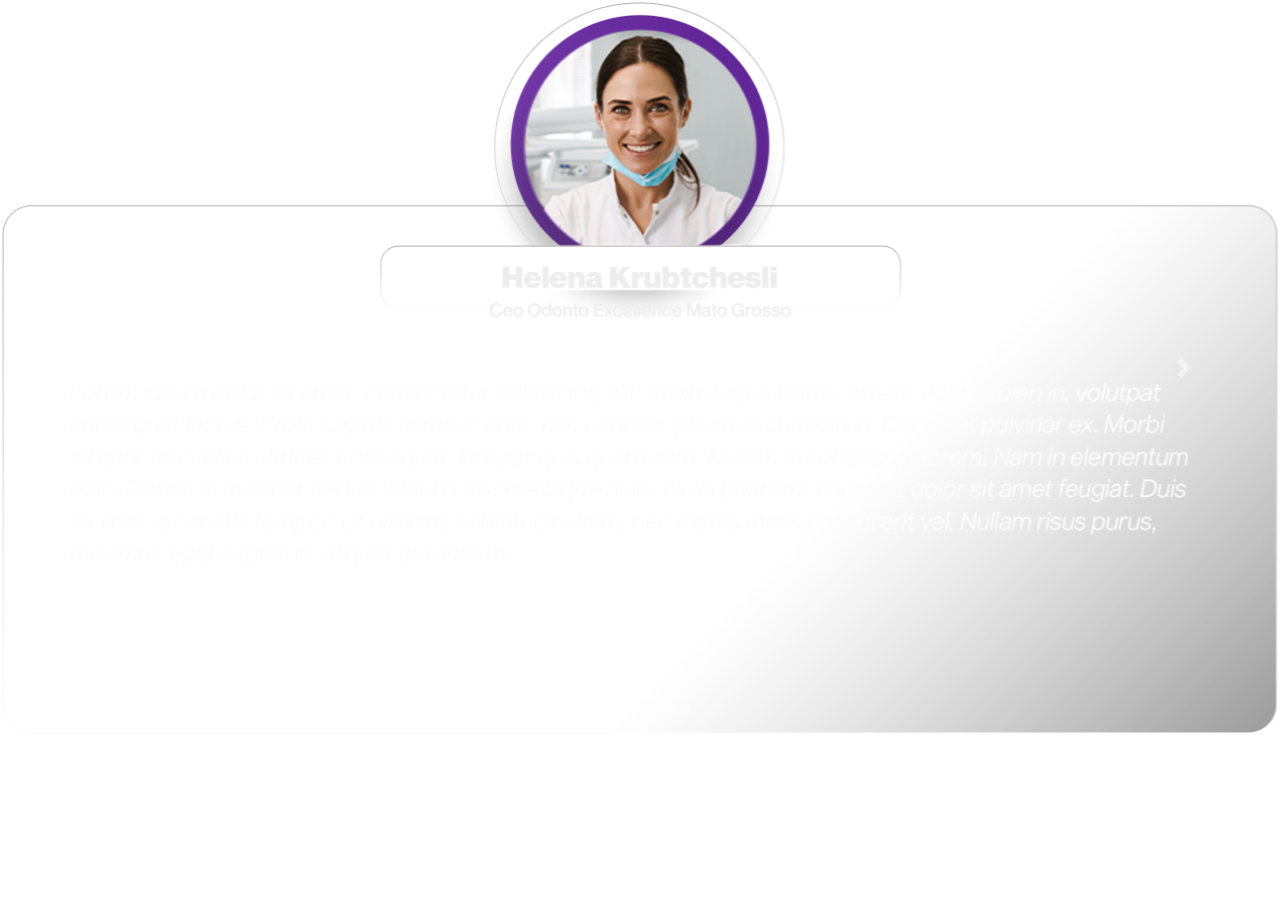
<file: carousel.html>
<!DOCTYPE html>
<html lang="pt-BR">
    <head>
        <meta charset="UTF-8">
        <meta http-equiv="X-UA-Compatible" content="IE=edge">
        <meta name="viewport" content="width=device-width, initial-scale=1, shrink-to-fit=no">

        <!--- Inicializando o Bootstrap CSS -->
        <link rel="stylesheet" href="https://cdn.jsdelivr.net/npm/bootstrap@4.0.0/dist/css/bootstrap.min.css" integrity="sha384-Gn5384xqQ1aoWXA+058RXPxPg6fy4IWvTNh0E263XmFcJlSAwiGgFAW/dAiS6JXm" crossorigin="anonymous">

        <title>Carousel</title>

</head>
<body>

    <div id="carouselExampleIndicators" class="carousel slide" data-ride="carousel">
        <ol class="carousel-indicators">
          <li data-target="#carouselExampleIndicators" data-slide-to="0" class="active"></li>
          <li data-target="#carouselExampleIndicators" data-slide-to="1"></li>
          <li data-target="#carouselExampleIndicators" data-slide-to="2"></li>
        </ol>
        <div class="carousel-inner">
          <div class="carousel-item active">
            <img class="d-block w-100" src="img/4_Depoimento01.png" alt="First slide">
          </div>
          <div class="carousel-item">
            <img class="d-block w-100" src="img/4_Depoimento02.png" alt="Second slide">
          </div>
          <div class="carousel-item">
            <img class="d-block w-100" src="img/4_Depoimento03.png" alt="Third slide">
          </div>
        </div>
        <a class="carousel-control-prev" href="#carouselExampleIndicators" role="button" data-slide="prev">
          <span class="carousel-control-prev-icon" aria-hidden="true"></span>
          <span class="sr-only">Anterior</span>
        </a>
        <a class="carousel-control-next" href="#carouselExampleIndicators" role="button" data-slide="next">
          <span class="carousel-control-next-icon" aria-hidden="true"></span>
          <span class="sr-only">Próximo</span>
        </a>
      </div>


    <!-- jQuery primeiro, depois Popper.js, e depois Bootstrap JS -->
    <script src="https://code.jquery.com/jquery-3.2.1.slim.min.js" integrity="sha384-KJ3o2DKtIkvYIK3UENzmM7KCkRr/rE9/Qpg6aAZGJwFDMVNA/GpGFF93hXpG5KkN" crossorigin="anonymous"></script>
    <script src="https://cdn.jsdelivr.net/npm/popper.js@1.12.9/dist/umd/popper.min.js" integrity="sha384-ApNbgh9B+Y1QKtv3Rn7W3mgPxhU9K/ScQsAP7hUibX39j7fakFPskvXusvfa0b4Q" crossorigin="anonymous"></script>
    <script src="https://cdn.jsdelivr.net/npm/bootstrap@4.0.0/dist/js/bootstrap.min.js" integrity="sha384-JZR6Spejh4U02d8jOt6vLEHfe/JQGiRRSQQxSfFWpi1MquVdAyjUar5+76PVCmYl" crossorigin="anonymous"></script>
</body>

</html>
</file>
